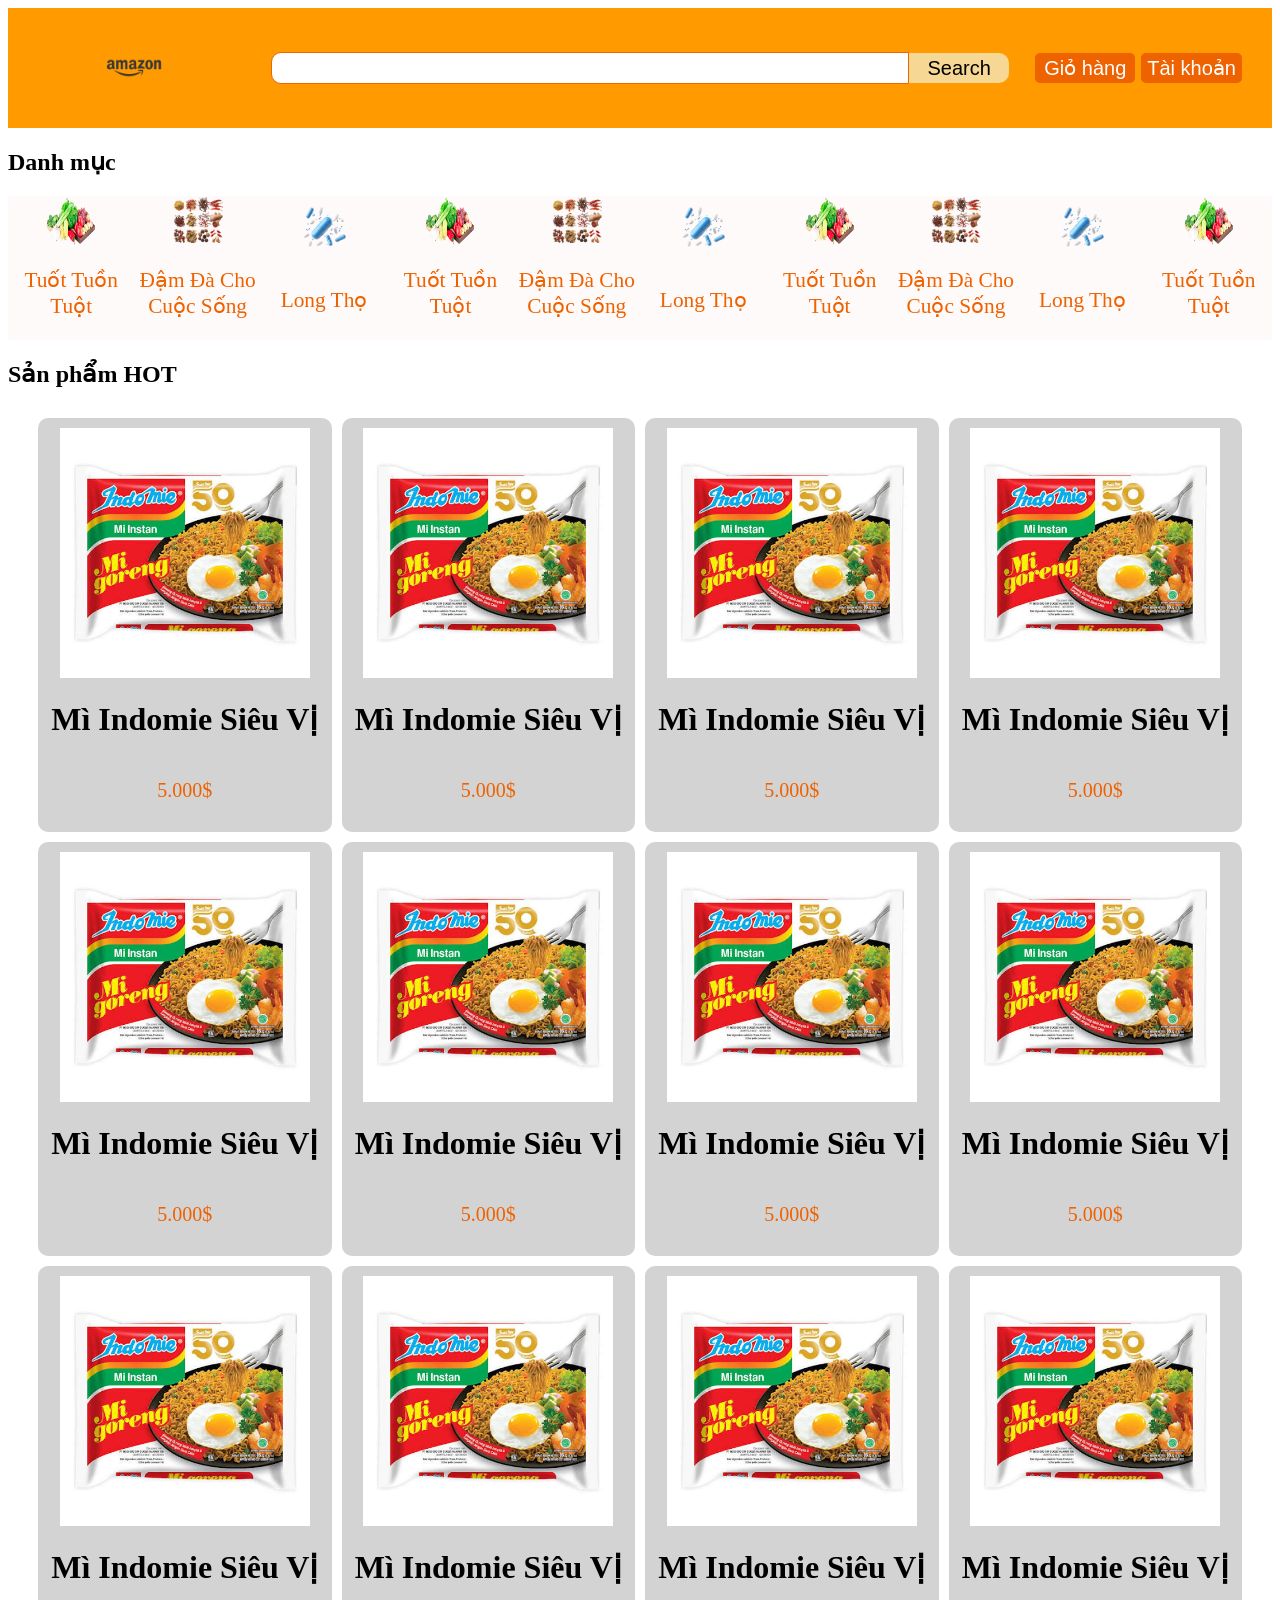
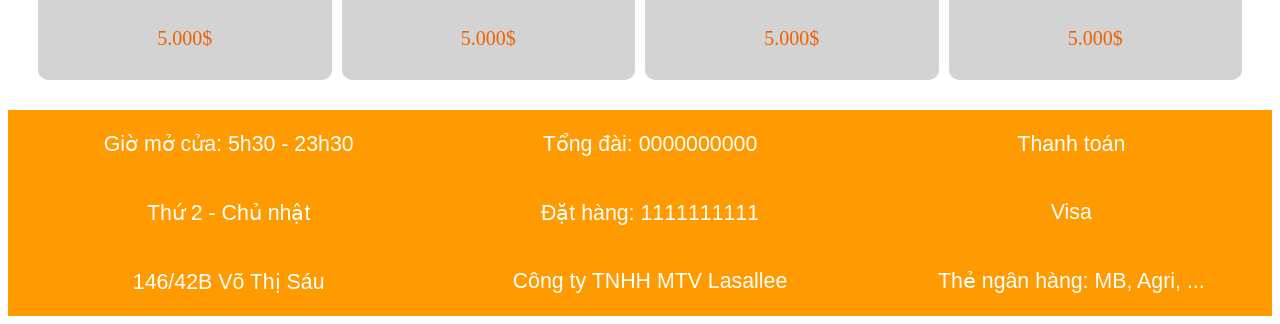
<file: bai05/index.html>
<!DOCTYPE html>
<html lang="en">
<head>
    <meta charset="UTF-8">
    <meta name="viewport" content="width=device-width, initial-scale=1.0">
    <title>AMAXON</title>
    <link rel="stylesheet" href="main.css">
</head>
<body>
    <div class="header-grid-container">

        <div class="logo-container">
            <img class="logo" src="logo.png">
        </div>

        <div class="search-container">
            <input class="search-input" type="text">
            <button class="search-button">Search</button>
        </div>

        <div class="cart-account-container">
            <button class="cart-button">Giỏ hàng</button>
            <button class="account-button">Tài khoản</button>
        </div>
        
    </div>

    <h2>Danh mục</h2>

    <div class="all-category-container">
        
        <div class="item-category-container">
            <img class="img-category" src="cate1.png">
            <p class="name-category">Tuốt Tuồn Tuột</p>
        </div>

        <div class="item-category-container">
            <img class="img-category" src="cate2.png">
            <p class="name-category">Đậm Đà Cho Cuộc Sống</p>
        </div>

        <div class="item-category-container">
            <img class="img-category" src="cate3.png">
            <p class="name-category">Long Thọ</p>
        </div>

        <div class="item-category-container">
            <img class="img-category" src="cate1.png">
            <p class="name-category">Tuốt Tuồn Tuột</p>
        </div>

        <div class="item-category-container">
            <img class="img-category" src="cate2.png">
            <p class="name-category">Đậm Đà Cho Cuộc Sống</p>
        </div>

        <div class="item-category-container">
            <img class="img-category" src="cate3.png">
            <p class="name-category">Long Thọ</p>
        </div>

        <div class="item-category-container">
            <img class="img-category" src="cate1.png">
            <p class="name-category">Tuốt Tuồn Tuột</p>
        </div>

        <div class="item-category-container">
            <img class="img-category" src="cate2.png">
            <p class="name-category">Đậm Đà Cho Cuộc Sống</p>
        </div>

        <div class="item-category-container">
            <img class="img-category" src="cate3.png">
            <p class="name-category">Long Thọ</p>
        </div>

        <div class="item-category-container">
            <img class="img-category" src="cate1.png">
            <p class="name-category">Tuốt Tuồn Tuột</p>
        </div>

    </div>

    <h2>Sản phẩm HOT</h2>

    <div class="all-product-container">

        <div class="item-product-container">
            <img class="product-img" src="product1.jpg">
            <h1 class="product-title">Mì Indomie Siêu Vị</h1>
            <p class="product-price">5.000$</p>
        </div>

        <div class="item-product-container">
            <img class="product-img" src="product1.jpg">
            <h1 class="product-title">Mì Indomie Siêu Vị</h1>
            <p class="product-price">5.000$</p>
        </div>

        <div class="item-product-container">
            <img class="product-img" src="product1.jpg">
            <h1 class="product-title">Mì Indomie Siêu Vị</h1>
            <p class="product-price">5.000$</p>
        </div>

        <div class="item-product-container">
            <img class="product-img" src="product1.jpg">
            <h1 class="product-title">Mì Indomie Siêu Vị</h1>
            <p class="product-price">5.000$</p>
        </div>

        <div class="item-product-container">
            <img class="product-img" src="product1.jpg">
            <h1 class="product-title">Mì Indomie Siêu Vị</h1>
            <p class="product-price">5.000$</p>
        </div>

        <div class="item-product-container">
            <img class="product-img" src="product1.jpg">
            <h1 class="product-title">Mì Indomie Siêu Vị</h1>
            <p class="product-price">5.000$</p>
        </div>

        <div class="item-product-container">
            <img class="product-img" src="product1.jpg">
            <h1 class="product-title">Mì Indomie Siêu Vị</h1>
            <p class="product-price">5.000$</p>
        </div>

        <div class="item-product-container">
            <img class="product-img" src="product1.jpg">
            <h1 class="product-title">Mì Indomie Siêu Vị</h1>
            <p class="product-price">5.000$</p>
        </div>

        <div class="item-product-container">
            <img class="product-img" src="product1.jpg">
            <h1 class="product-title">Mì Indomie Siêu Vị</h1>
            <p class="product-price">5.000$</p>
        </div>

        <div class="item-product-container">
            <img class="product-img" src="product1.jpg">
            <h1 class="product-title">Mì Indomie Siêu Vị</h1>
            <p class="product-price">5.000$</p>
        </div>

        <div class="item-product-container">
            <img class="product-img" src="product1.jpg">
            <h1 class="product-title">Mì Indomie Siêu Vị</h1>
            <p class="product-price">5.000$</p>
        </div>

        <div class="item-product-container">
            <img class="product-img" src="product1.jpg">
            <h1 class="product-title">Mì Indomie Siêu Vị</h1>
            <p class="product-price">5.000$</p>
        </div>
        
    </div>

    <div class="footer">

        <div class="item-footer">
            <p>Giờ mở cửa: 5h30 - 23h30</p>
            <p>Thứ 2 - Chủ nhật</p>
            <p>146/42B Võ Thị Sáu</p>
        </div>

        <div class="item-footer">
            <p>Tổng đài: 0000000000</p>
            <p>Đặt hàng: 1111111111</p>
            <p>Công ty TNHH MTV Lasallee</p>
        </div>

        <div class="item-footer">
            <p>Thanh toán</p>
            <p>Visa</p>
            <p>Thẻ ngân hàng: MB, Agri, ...</p>
        </div>

    </div>

</body>
</html>
</file>
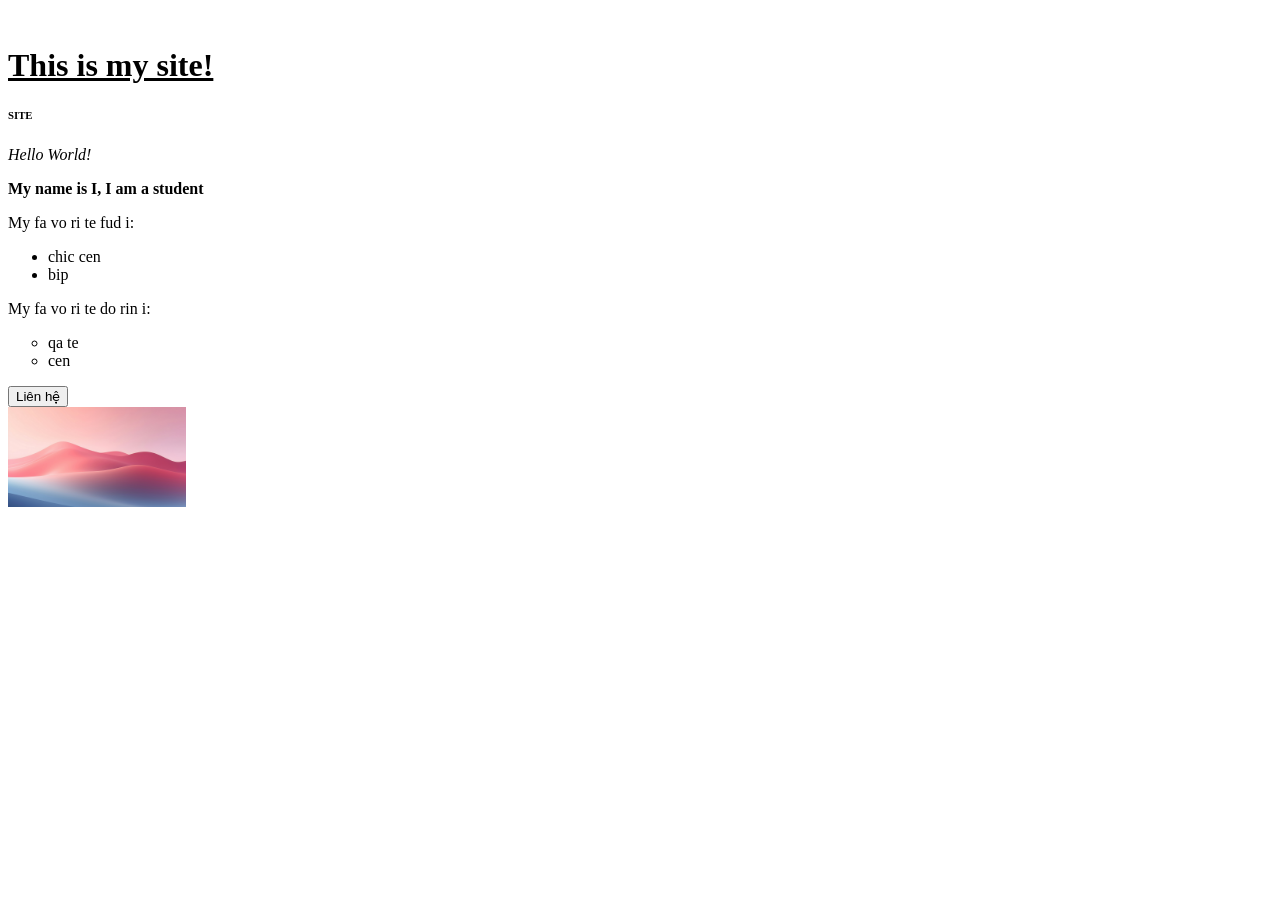
<file: bai02/l1.html>
<!-- Markup or Markdown, cơ chế render up o down-->
<!--Source code = root folder = project-->
<!--tags và properties of tags-->
<!--tags parent có thể chứa 1 hoặc nhiều tags con-->

<!DOCTYPE html>
<html lang="en">
<head>
    <meta charset="UTF-8">
    <meta name="viewport" content="width=device-width, initial-scale=1.0">
    <title>Free Iphone Duo</title>
</head>
<img>
    <div>
        <h1><u>This is my site!</u></h1>
        <h6>SITE</h6>
        <p><i>Hello World!</i></p>
        <p><b>My name is I, I am a student</b></p>
        <p>My fa vo ri te fud i:</p>
        <ul>
            <li>chic cen</li>
            <li>bip</li>
        </ul>
        <p>My fa vo ri te do rin i:</p>
        <ul type="circle">
            <li>qa te</li>
            <li>cen</li>
        </ul>
    </div>
    <div>
        <a href="https://www.google.com">
            <button>Liên hệ</button>
        </a>
        <br>
        <a href="https://www.youtube.com">
            <img src="pic1.jpg" height="100px">
        </a>
    </div>
</body>
</html>
</file>
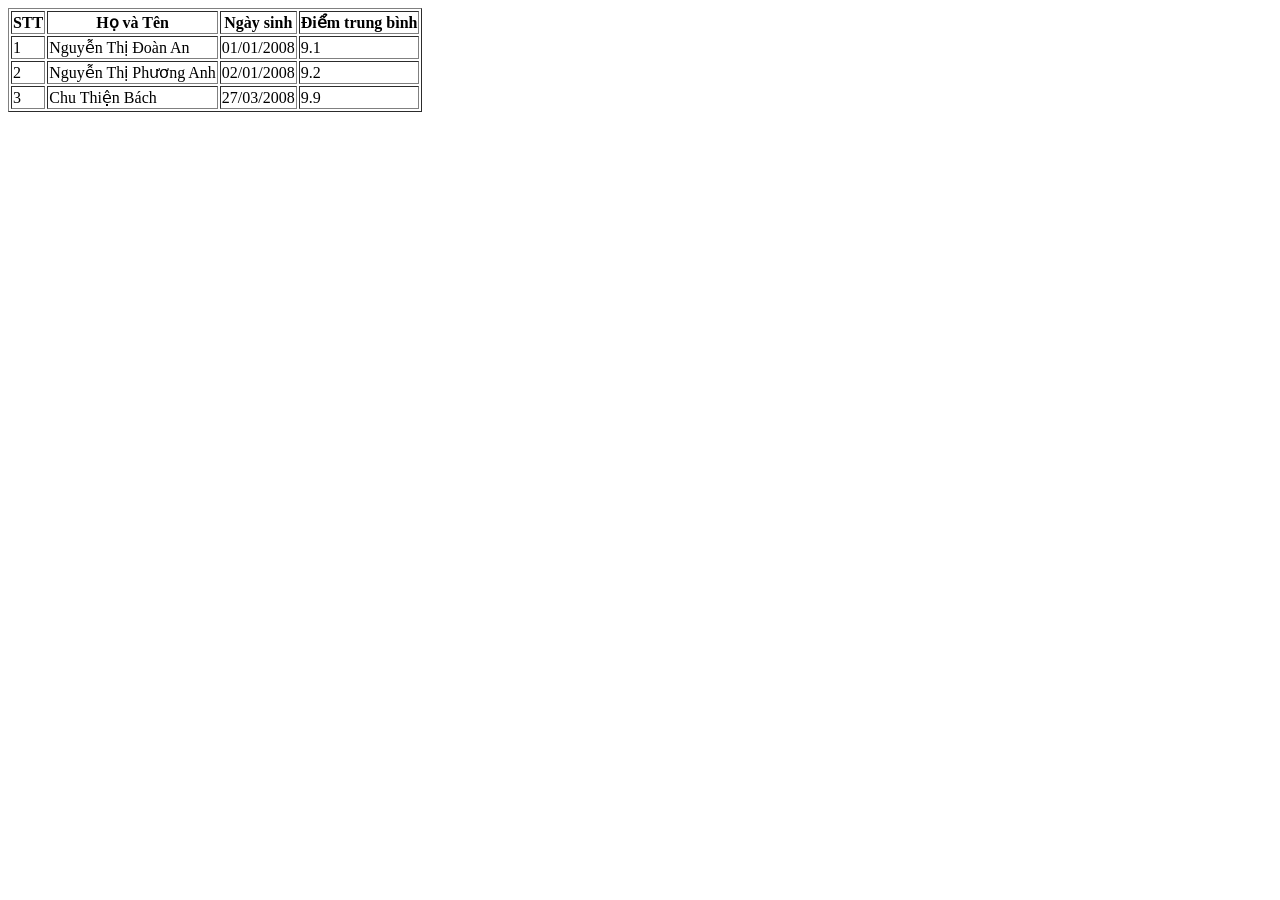
<file: bai02/l3.html>
<!DOCTYPE html>
<html lang="en">
<head>
    <meta charset="UTF-8">
    <meta name="viewport" content="width=device-width, initial-scale=1.0">
    <title>Document</title>
</head>
<body>
    <table border="1" cellpadding="1">
        <tr>                                        <!--Table Row-->
            <th>STT</th>                            <!--Table Head-->
            <th>Họ và Tên</th>
            <th>Ngày sinh</th>
            <th>Điểm trung bình</th>
        </tr>
        <tr>
            <td>1</td>                              <!--Table data-->
            <td>Nguyễn Thị Đoàn An</td>
            <td>01/01/2008</td>
            <td>9.1</td>
        </tr>
        <tr>
            <td>2</td>
            <td>Nguyễn Thị Phương Anh</td>
            <td>02/01/2008</td>
            <td>9.2</td>
        </tr>
        <tr>
            <td>3</td>
            <td>Chu Thiện Bách</td>
            <td>27/03/2008</td>
            <td>9.9</td>
        </tr>
    </table>
</body>
</html>
</file>
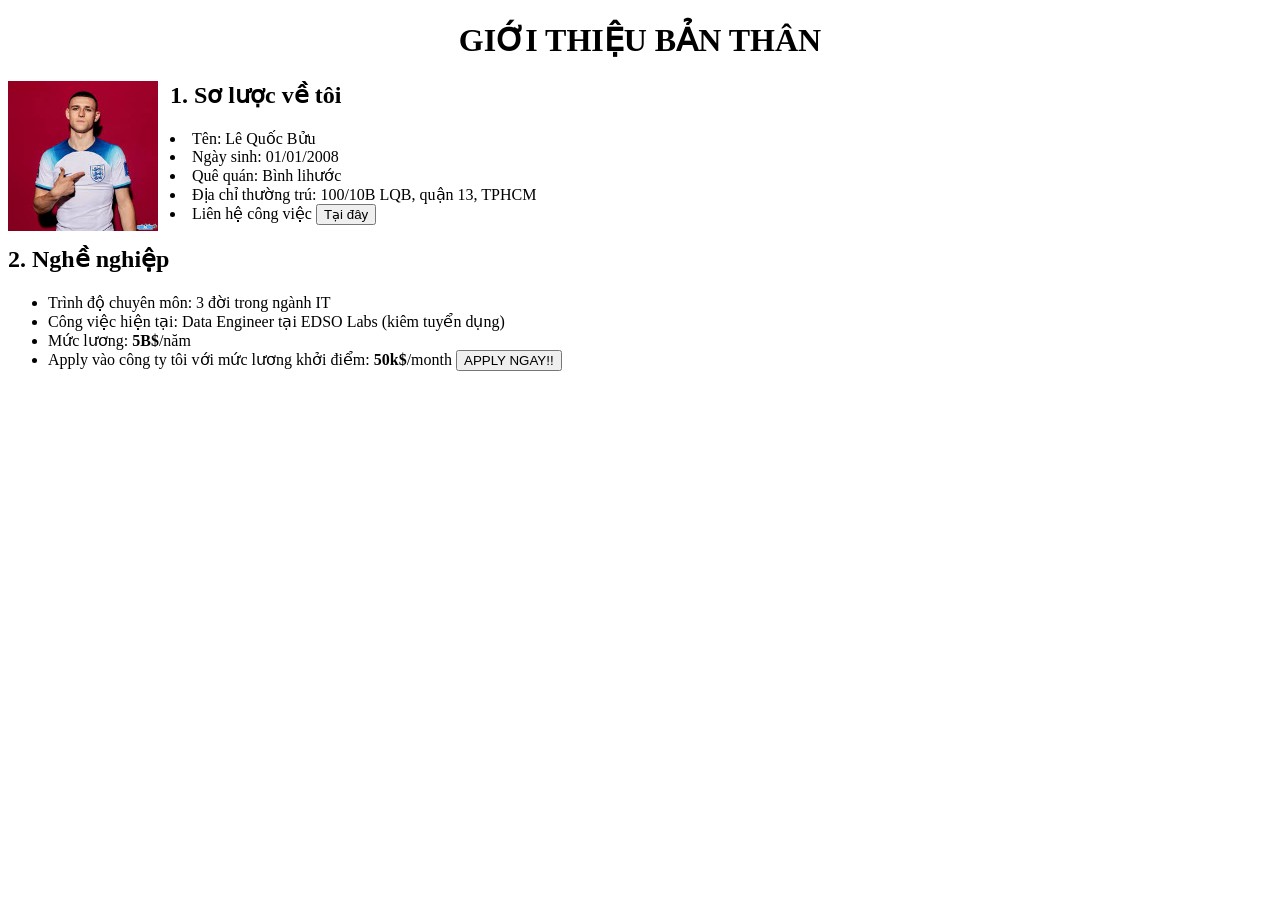
<file: bai02/l4.html>
<!DOCTYPE html>
<html lang="en">
<head>
    <meta charset="UTF-8">
    <meta name="viewport" content="width=device-width, initial-scale=1.0">
    <title>Giới thiệu bản thân</title>
    <style>
        img {
            float: left;
            margin: 0 12px 10px 0;
        }

        .section-one ul {
            list-style-position: inside;
        }

        .section-two {
            clear: both;
        }
    </style>
</head>
<body>
    <h1 align="center">GIỚI THIỆU BẢN THÂN</h1>
    <div class="section-one">
        <img src="phil foden.jpg" width="150" alt="Ảnh Minh Hoạ">
        <h2>1. Sơ lược về tôi</h2>
        <ul>
            <li>Tên: Lê Quốc Bửu</li>
            <li>Ngày sinh: 01/01/2008</li>
            <li>Quê quán: Bình lihước</li>
            <li>Địa chỉ thường trú: 100/10B LQB, quận 13, TPHCM</li>
            <li>Liên hệ công việc
                <a href="https://www.facebook.com/profile.php?id=61594805828361">
                    <button>Tại đây</button>
                </a>
            </li>
        </ul>
    </div>
    <div class="section-two">
        <h2>2. Nghề nghiệp</h2>
        <ul type="cirlce">
            <li>Trình độ chuyên môn: 3 đời trong ngành IT</li>
            <li>Công việc hiện tại: Data Engineer tại EDSO Labs (kiêm tuyển dụng)</li>
            <li>Mức lương: <strong>5B$</strong>/năm</li>
            <li>Apply vào công ty tôi với mức lương khởi điểm: <strong>50k$</strong>/month
                <a href="8965.crnikjhek.top">
                    <button>APPLY NGAY!!</button>
                </a>
            </li>
        </ul>
    </div>
</body>
</html>
</file>
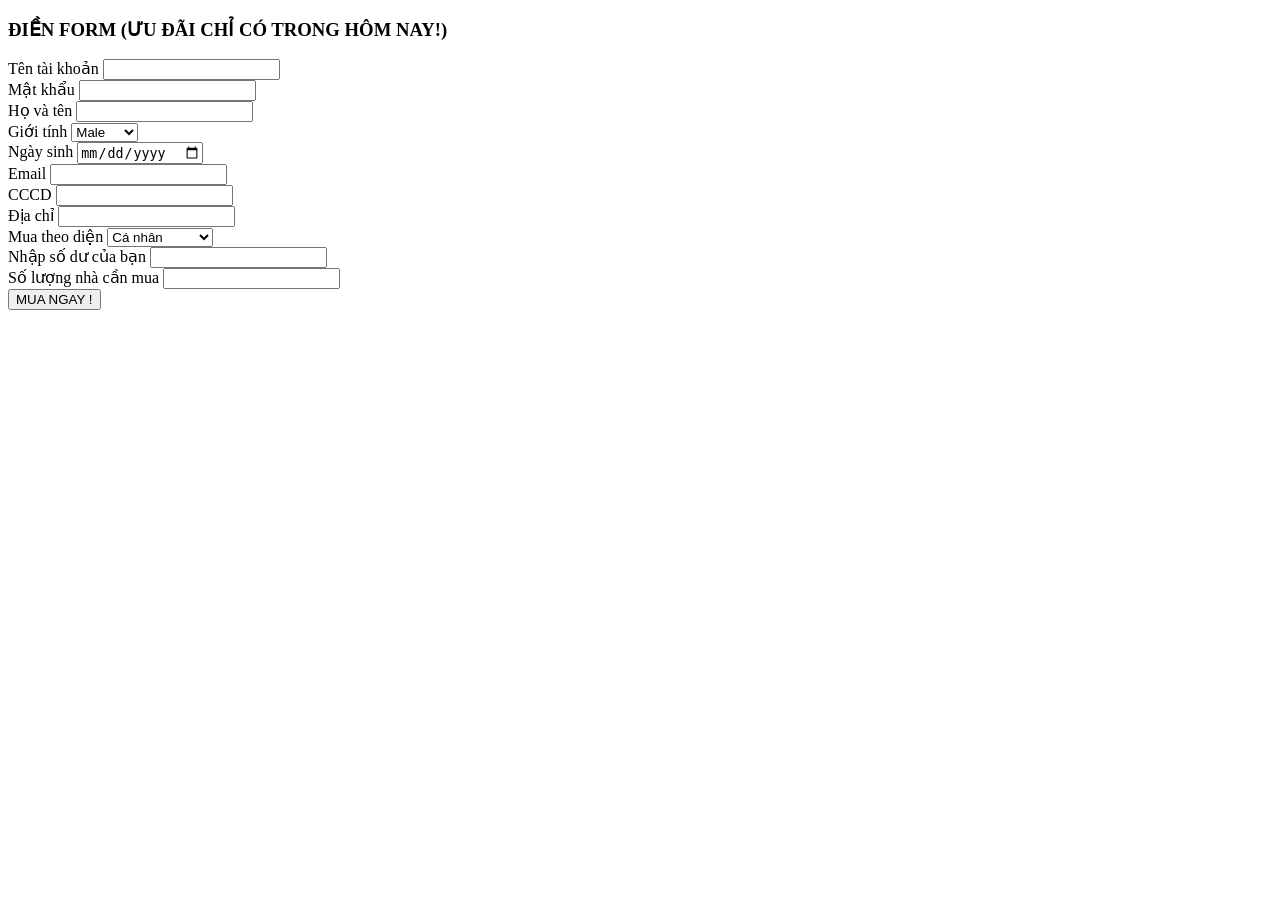
<file: bai02/l5.html>
<!DOCTYPE html>
<html lang="en">
<head>
    <meta charset="UTF-8">
    <meta name="viewport" content="width=device-width, initial-scale=1.0">
    <title>ĐIỀN FORM MUA NHÀ ONLINE "GIÁ RẺ" !</title>
</head>
<body>
    <h3>ĐIỀN FORM (ƯU ĐÃI CHỈ CÓ TRONG HÔM NAY!)</h3>
    <form>  <!--Chỉ những input, select nào nằm trong <form> thì mới được gửi đi-->
        <label>Tên tài khoản</label>
        <input type="text">
        <br>
        <label>Mật khẩu</label>
        <input type="password">
        <br>
        <label>Họ và tên</label>
        <input type="text">
        <br>
        <label>Giới tính</label>
            <select>
                <option>Male</option>
                <option>Female</option>
            </select>
        <br>
        <label>Ngày sinh</label>
        <input type="date">
        <br>
        <label>Email</label>
        <input type="email">
        <br>
        <label>CCCD</label>
        <input type="number">
        <br>
        <label>Địa chỉ</label>
        <input type="text">
        <br>
        <label>Mua theo diện</label>
            <select>
                <option>Cá nhân</option>
                <option>Doanh nghiệp</option>
            </select>
        <br>
        <label>Nhập số dư của bạn</label>
        <input type="number">
        <br>
        <label>Số lượng nhà cần mua</label>
        <input type="number">
        <br>
        <button type="submit">MUA NGAY !</button>
    </form>
</body>
</html>

<!--HTTP: gửi thẳng dữ liệu trong <form> đến HOST-->
<!--HTTPS: "mã hoá" dữ liệu trong <form> rồi mới gửi đến HOST, sau đó HOST nhận diện rồi mới mở ra-->
</file>
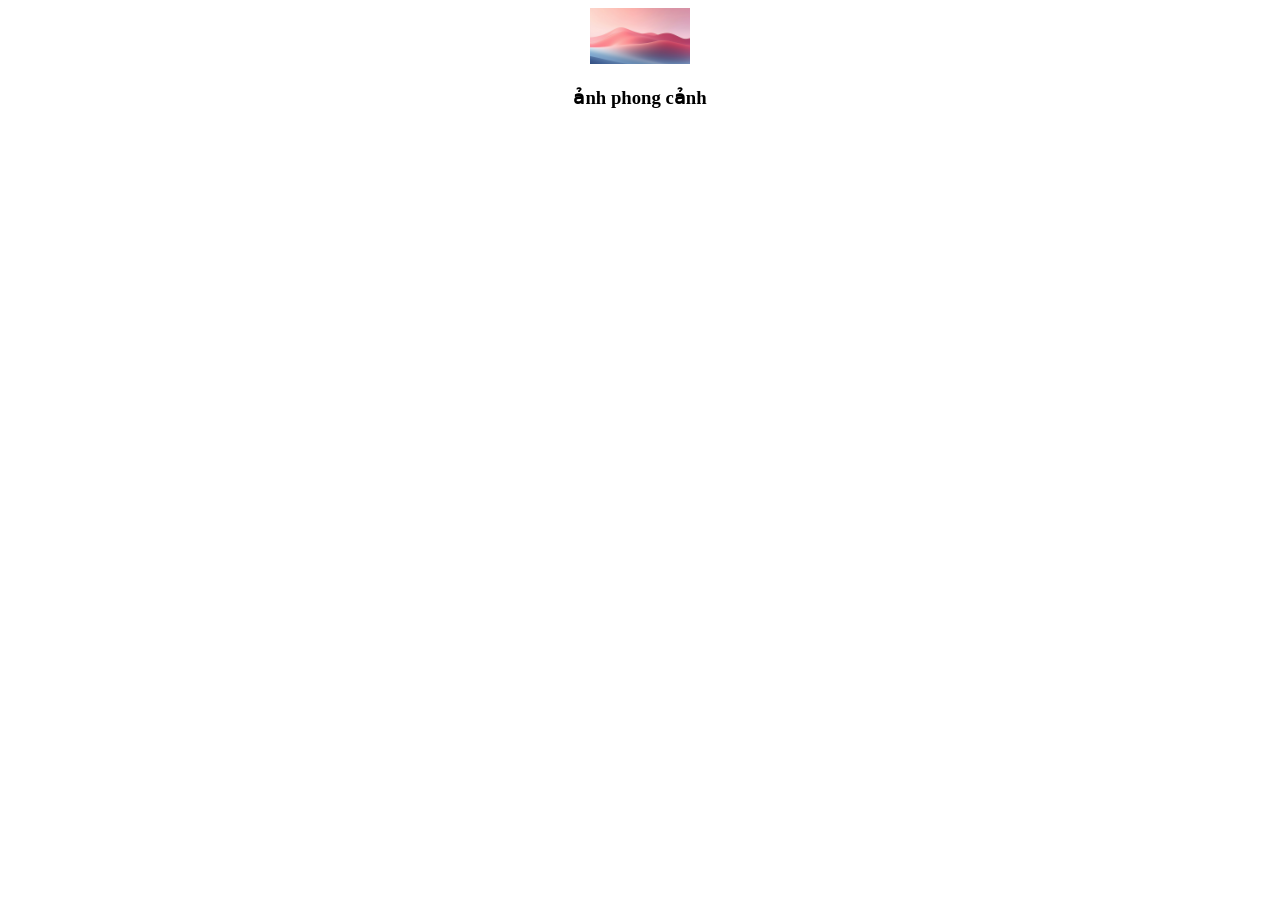
<file: bai02/note.html>
<!DOCTYPE html>
<html lang="en">
<head>
    <meta charset="UTF-8">
    <meta name="viewport" content="width=device-width, initial-scale=1.0">
    <title>Document</title>
</head>
<body>
    <!--Ki thuat can giua-->
    <div width="100%" align="center">
        <img src="pic1.jpg" width="100px">
        <h3>ảnh phong cảnh</h3>
    </div>

    <!--Nhúng video YT vào web-->
    <div>
        <iframe width="560" height="315" src="https://www.youtube.com/embed/HwoweB3cPB4?si=TU7oZWBn3vcHhLbt" title="YouTube video player" frameborder="0" allow="accelerometer; autoplay; clipboard-write; encrypted-media; gyroscope; picture-in-picture; web-share" referrerpolicy="strict-origin-when-cross-origin" allowfullscreen></iframe>
    </div>
</body>
</html>
</file>
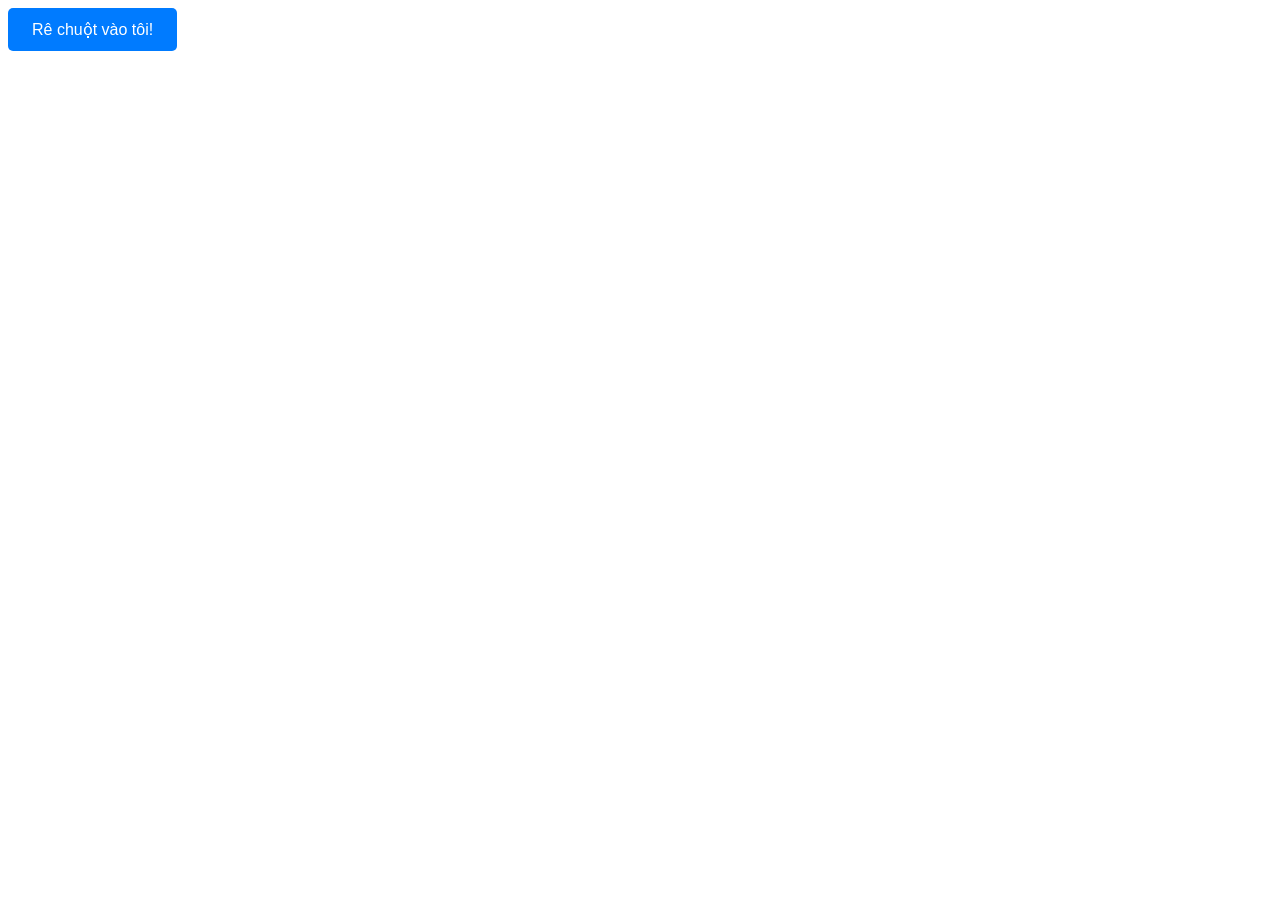
<file: bai05/l1.html>
<!DOCTYPE html>
<html lang="vi">
<head>
  <meta charset="UTF-8">
  <title>Hover Button Demo</title>
  <link rel="stylesheet" href="l1.css">
</head>
<body>
  <button class="btn">Rê chuột vào tôi!</button>
</body>
</html>
</file>
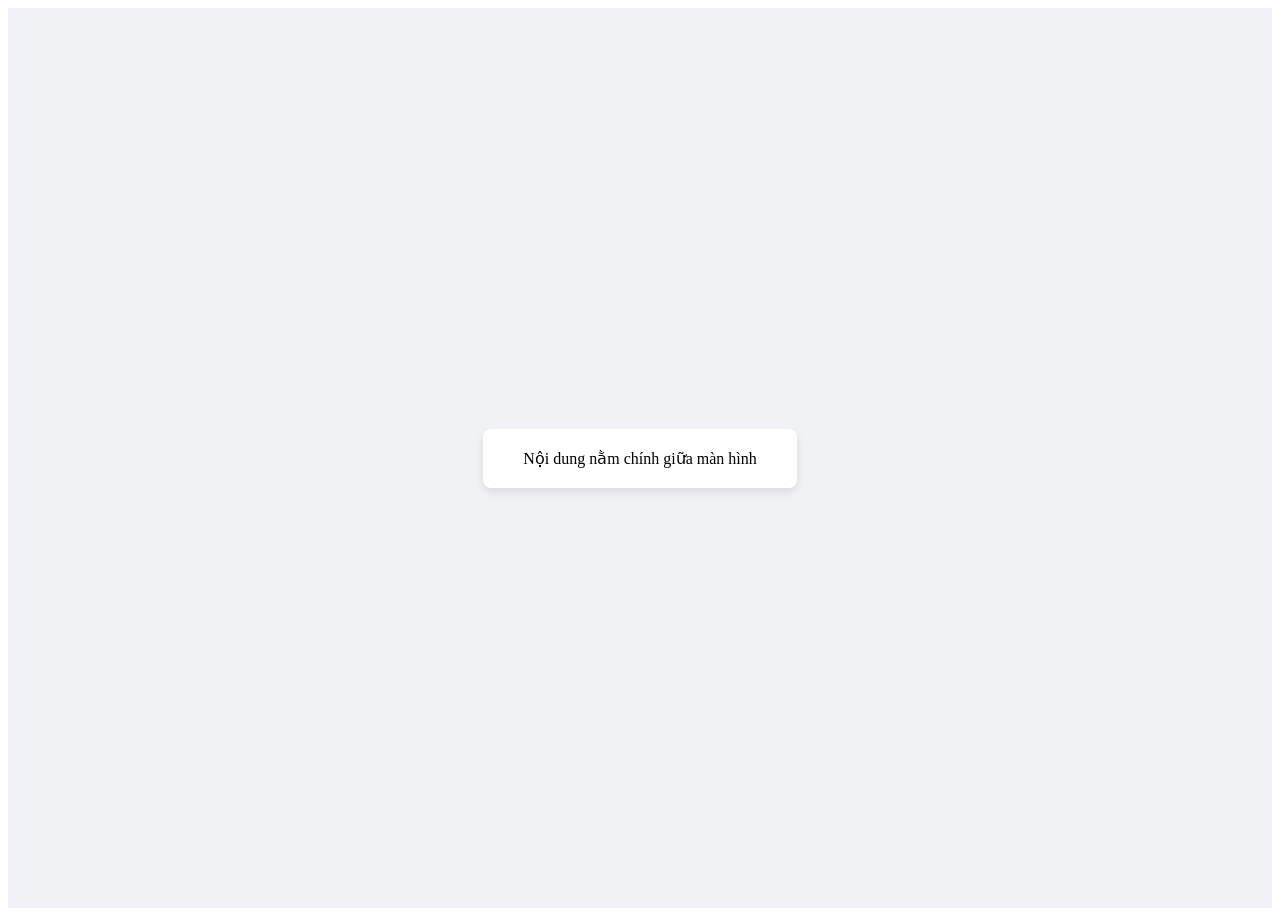
<file: bai05/l2.html>
<!DOCTYPE html>
<html lang="vi">
<head>
  <meta charset="UTF-8">
  <title>Flexbox Center Demo</title>
  <link rel="stylesheet" href="l2.css">
</head>
<body>
  <div class="container">
    <div class="card">Nội dung nằm chính giữa màn hình</div>
  </div>
</body>
</html>
</file>
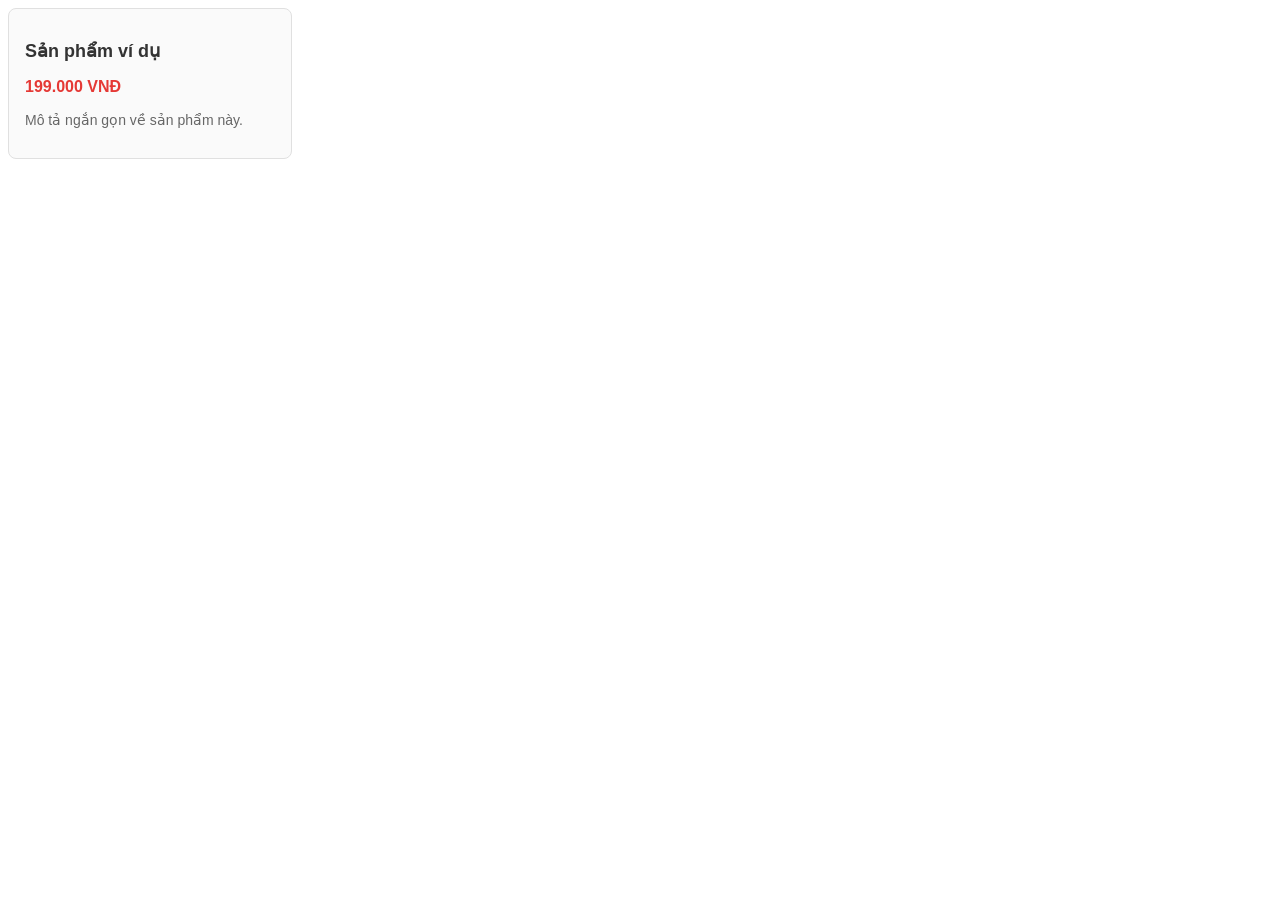
<file: bai05/l3.html>
<!DOCTYPE html>
<html lang="vi">
<head>
  <meta charset="UTF-8">
  <title>Product Card Demo</title>
  <link rel="stylesheet" href="l3.css">
</head>
<body>
  <div class="product-card">
    <h2 class="title">Sản phẩm ví dụ</h2>
    <p class="price">199.000 VNĐ</p>
    <p class="description">Mô tả ngắn gọn về sản phẩm này.</p>
  </div>
</body>
</html>
</file>
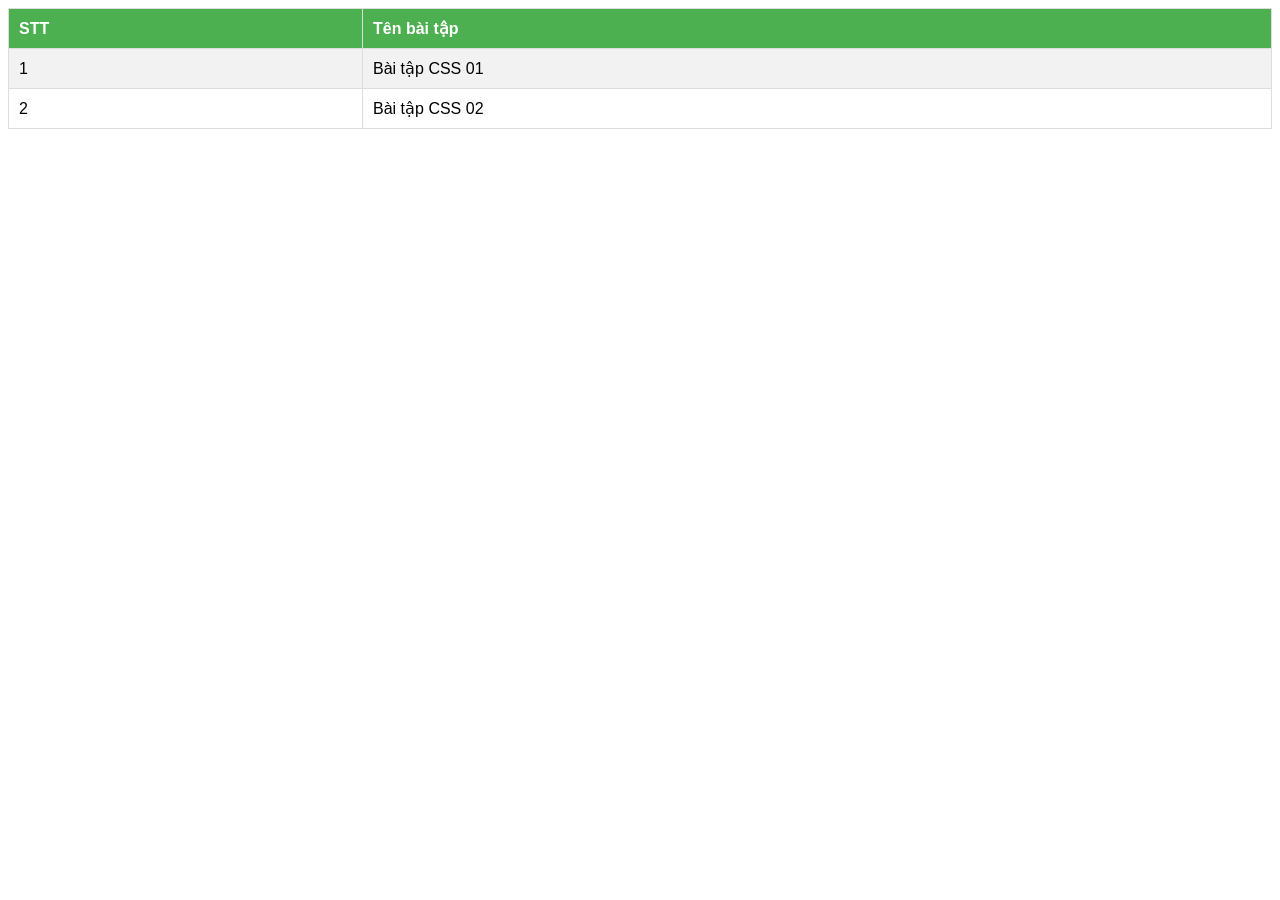
<file: bai05/l4.html>
<!DOCTYPE html>
<html lang="vi">
<head>
  <meta charset="UTF-8">
  <title>Table Styling Demo</title>
  <link rel="stylesheet" href="l4.css">
</head>
<body>
  <table>
    <tr>
      <th>STT</th>
      <th>Tên bài tập</th>
    </tr>
    <tr>
      <td>1</td>
      <td>Bài tập CSS 01</td>
    </tr>
    <tr>
      <td>2</td>
      <td>Bài tập CSS 02</td>
    </tr>
  </table>
</body>
</html>
</file>
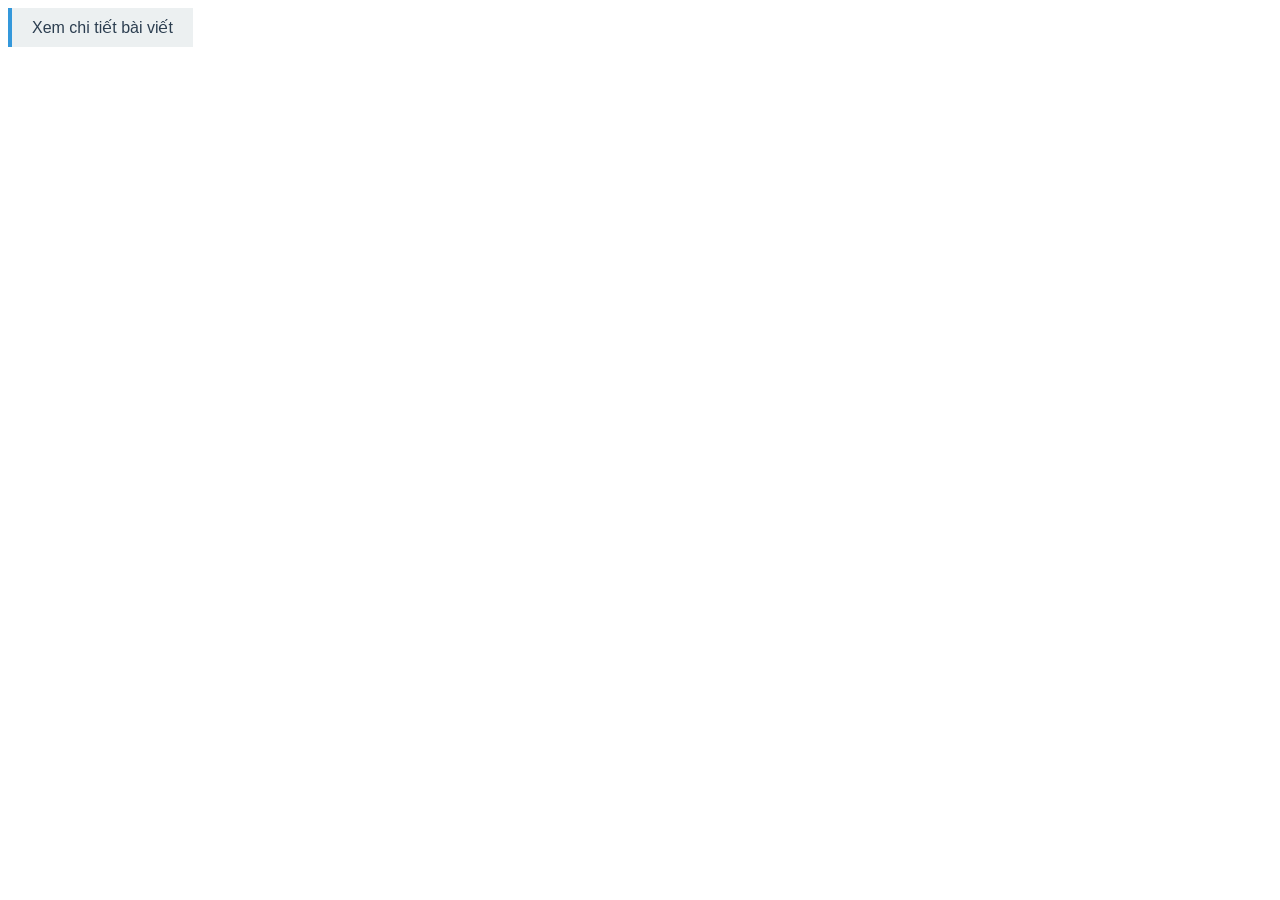
<file: bai05/l5.html>
<!DOCTYPE html>
<html lang="vi">
<head>
  <meta charset="UTF-8">
  <title>Custom Link Demo</title>
  <link rel="stylesheet" href="l5.css">
</head>
<body>
  <a href="#" class="custom-link">Xem chi tiết bài viết</a>
</body>
</html>
</file>
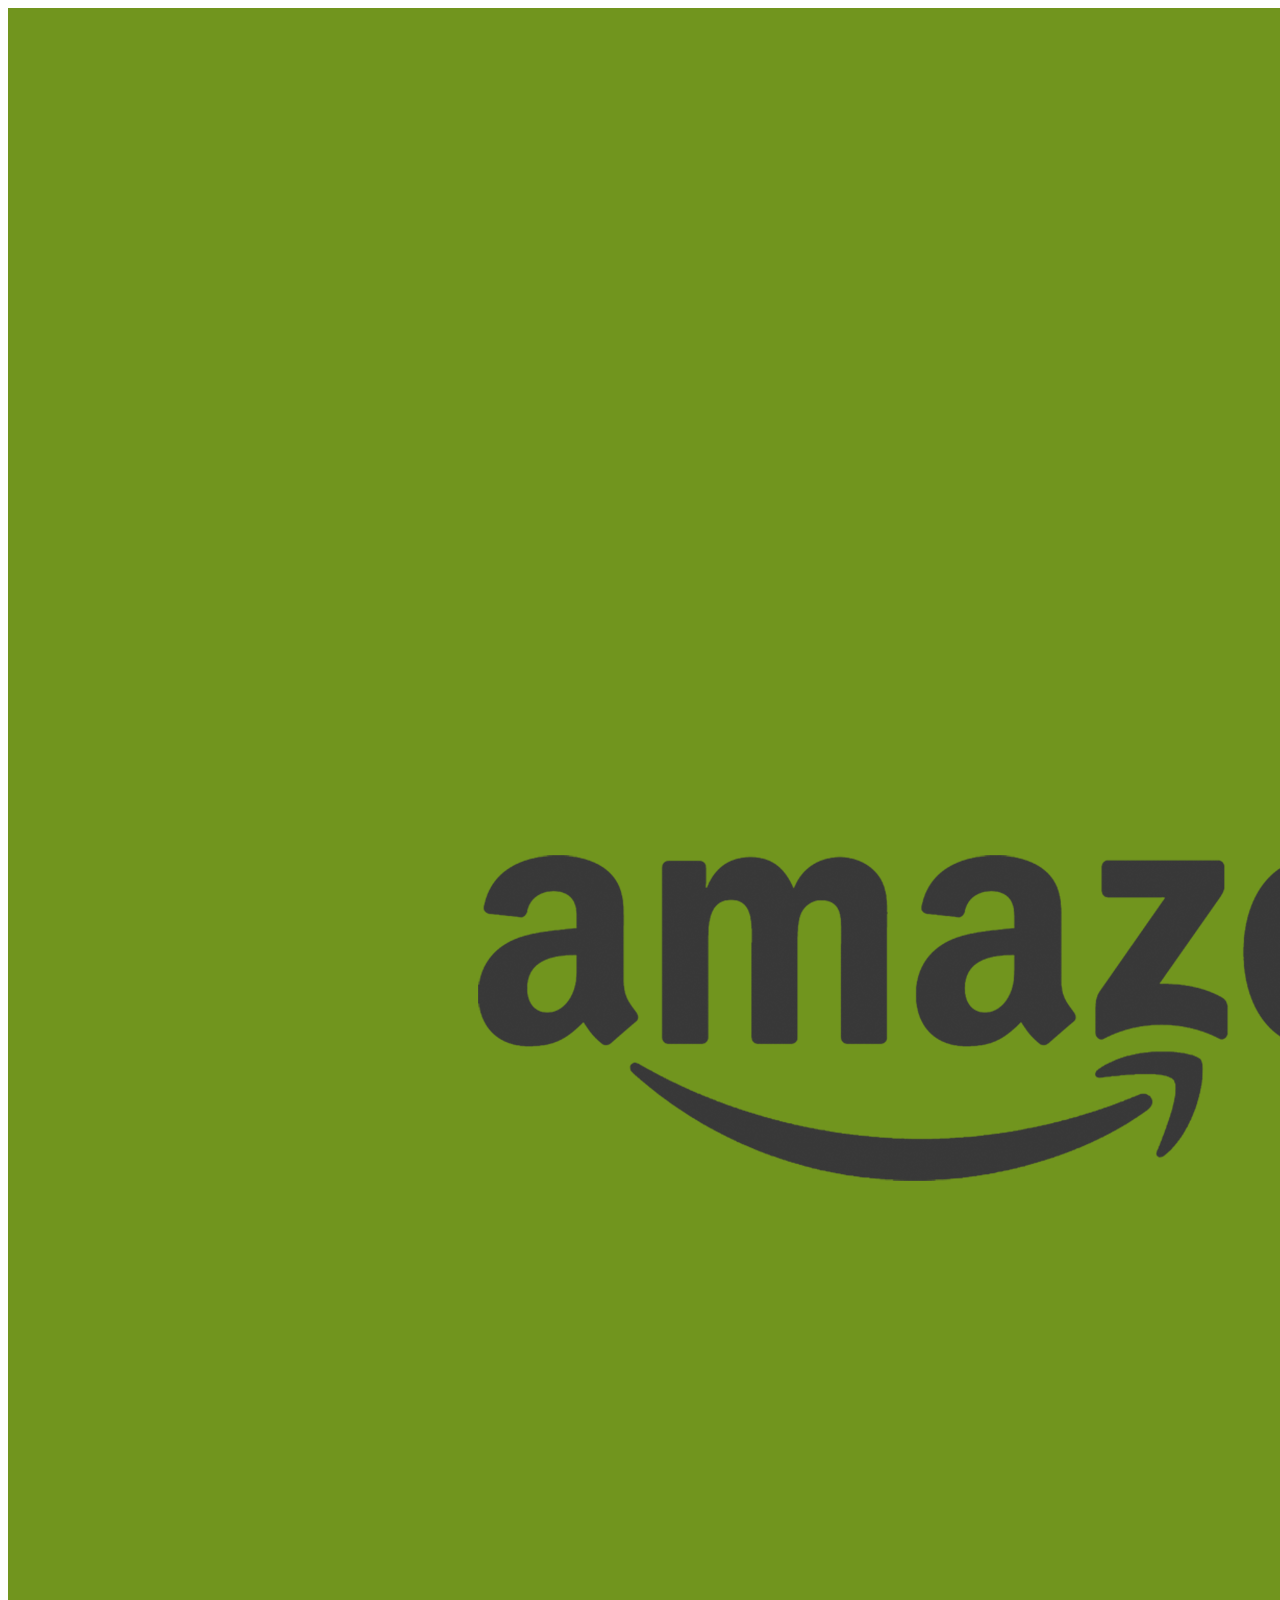
<file: bai05/test.html>
<!DOCTYPE html>
<html lang="en">
<head>
    <meta charset="UTF-8">
    <meta name="viewport" content="width=device-width, initial-scale=1.0">
    <title>amaxon ver 2</title>
    <link href="test.css" rel="stylesheet">
</head>
<body>
    <div class="header-grid-container">

        <div class="logo-container">
            <img src="logo.png" class="logo">
        </div>

        <div class="search-container">
            <input class="search-input" type="text">
            <button class="search-button">Search</button>
        </div>

        

    </div>
</body>
</html>
</file>
<file: bai05/main.css>
:root{
    --mau-mot: #FBA17E;
    --mau-hai: #F7D794;
    --mau-ba: #FF9A00;
    --mau-bon: #EE6200;
}

.header-grid-container{
    display: grid;
    grid-template-columns: 1fr 3fr 1fr;
}

.logo-container{
    background: var(--mau-ba);
    padding: 10px;
    color: white;
    align-items: center;
    display: grid;
    place-items: center;
}

.search-container{
    background: var(--mau-ba);
    padding: 10px;
    color: white;
    align-items: center;
    display: grid;
    place-items: center;
    grid-template-columns: 1fr auto;
}

.search-input{
    width: 100%;
    box-sizing: border-box;
    font-size: 24px;
    border: 1px solid var(--mau-bon);
    border-radius: 10px 0px 0px 10px;
    /*Chiều kim đồng hồ*/
}

.search-button{
    background-color: var(--mau-hai);
    min-width: 100px;
    min-height: 30px;
    font-size: 15pt;
    border: none;
    border-radius: 0px 10px 10px 0px;
}

.cart-button{
    background-color: var(--mau-bon);
    min-width: 100px;
    min-height: 30px;
    font-size: 15pt;
    border-radius: 5px;
    border: none;
    color: white;
}

.account-button{
    background-color: var(--mau-bon);
    min-width: 100px;
    min-height: 30px;
    font-size: 15pt;
    border-radius: 5px;
    border: none;
    color: white;
}

.cart-account-container{
    background: var(--mau-ba);
    padding: 10px;
    color: white;
    display: grid;
    place-items: center;
    grid-template-columns: 1fr auto;
    padding-right: 30px;
}

.all-product-container{
    display: grid;
    grid-template-columns: 1fr 1fr 1fr 1fr;
    margin: 30px;
    gap: 10px;
}

.item-product-container{
    padding: 10px;
    background-color: lightgrey;
    border-radius: 10px;
    display: grid;
    place-items: center;
}

.product-img{
    max-height: 250px;
    max-width: 250px;
    min-height: 250px;
}

.product-title{
    font-size: 24pt;
    color: black;
}

.product-price{
    color: var(--mau-bon);
    font-size: 15pt;
}

.logo{
    width: 100px;
    height: 100px;
}

.all-category-container{
    display: grid;
    grid-template-columns: 1fr 1fr 1fr 1fr 1fr 1fr 1fr 1fr 1fr 1fr;
}

.item-category-container{
    display: grid;
    background: snow;
    place-items: center;
}

.img-category{
    width: 50px;
    height: 50px;
}

.name-category{
    font-size: 16pt;
    color: var(--mau-bon);
    text-align: center;
}

.footer{
    display: grid;
    grid-template-columns: 1fr 1fr 1fr;
    background: var(--mau-ba);
}

.item-footer{
    display: grid;
    padding-left: 20px;
    place-items: center;
    color: white;
    font-size: 16pt;
    font-family: Arial, Helvetica, sans-serif;
}
</file>
<file: bai05/l1.css>
.btn {
  padding: 12px 24px;
  font-size: 16px;
  color: white;
  background-color: #007bff;
  border: none;
  border-radius: 5px;
  cursor: pointer;
  transition: background-color 0.3s ease;
}

.btn:hover {
  background-color: #0056b3;
}
</file>
<file: bai05/l2.css>
.container {
  display: flex;
  justify-content: center;
  align-items: center;
  height: 100vh;
  background-color: #f0f2f5;
}

.card {
  padding: 20px 40px;
  background-color: white;
  border-radius: 8px;
  box-shadow: 0 4px 8px rgba(0,0,0,0.1);
}
</file>
<file: bai05/l3.css>
.product-card {
  width: 250px;
  padding: 16px;
  border: 1px solid #e0e0e0;
  border-radius: 8px;
  font-family: Arial, sans-serif;
  background-color: #fafafa;
}

.title {
  font-size: 18px;
  color: #333;
}

.price {
  font-size: 16px;
  color: #e53935;
  font-weight: bold;
}

.description {
  font-size: 14px;
  color: #666;
}
</file>
<file: bai05/l4.css>
table {
  width: 100%;
  border-collapse: collapse;
  font-family: sans-serif;
}

th, td {
  padding: 10px;
  border: 1px solid #ddd;
  text-align: left;
}

th {
  background-color: #4CAF50;
  color: white;
}

tr:nth-child(even) {
  background-color: #f2f2f2;
}
</file>
<file: bai05/l5.css>
.custom-link {
  display: inline-block;
  padding: 10px 20px;
  color: #2c3e50;
  background-color: #ecf0f1;
  text-decoration: none;
  font-family: sans-serif;
  border-left: 4px solid #3498db;
}

.custom-link:hover {
  background-color: #bdc3c7;
}
</file>
<file: bai05/test.css>
:root{
    --mau-mot: #F4BE38;
    --mau-hai: #EDDA5E;
    --mau-ba: #71951E;
    --mau-bon: #587529;
}

.header-grid-container {
    display: grid;
    grid-template-columns: 1fr 3fr 1fr;
}

.logo-container {
    background: var(--mau-ba);
    padding: 10px;
    color: white;
    align-items: center;
    display: grid;
    place-items: center;
}

.search-container {
    background: var(--mau-ba);
    padding: 10px;
    color: white;
    align-items: center;
    display: grid;
    place-items: center;
    grid-template-columns: 1fr auto;
}

.search-input {
    width: 100%;
    box-sizing: border-box;
    font-size: 24px;
    border: 1px solid var(--mau-bon);
    border-radius: 10px 0px 0px 10px;
}

.search-button {
    background-color: var(--mau-hai);
    min-width: 100px;
    min-height: 30px;
    font-size: 15pt;
    border: none;
    border-radius: 0px 10px 10px 0px;
}
</file>
